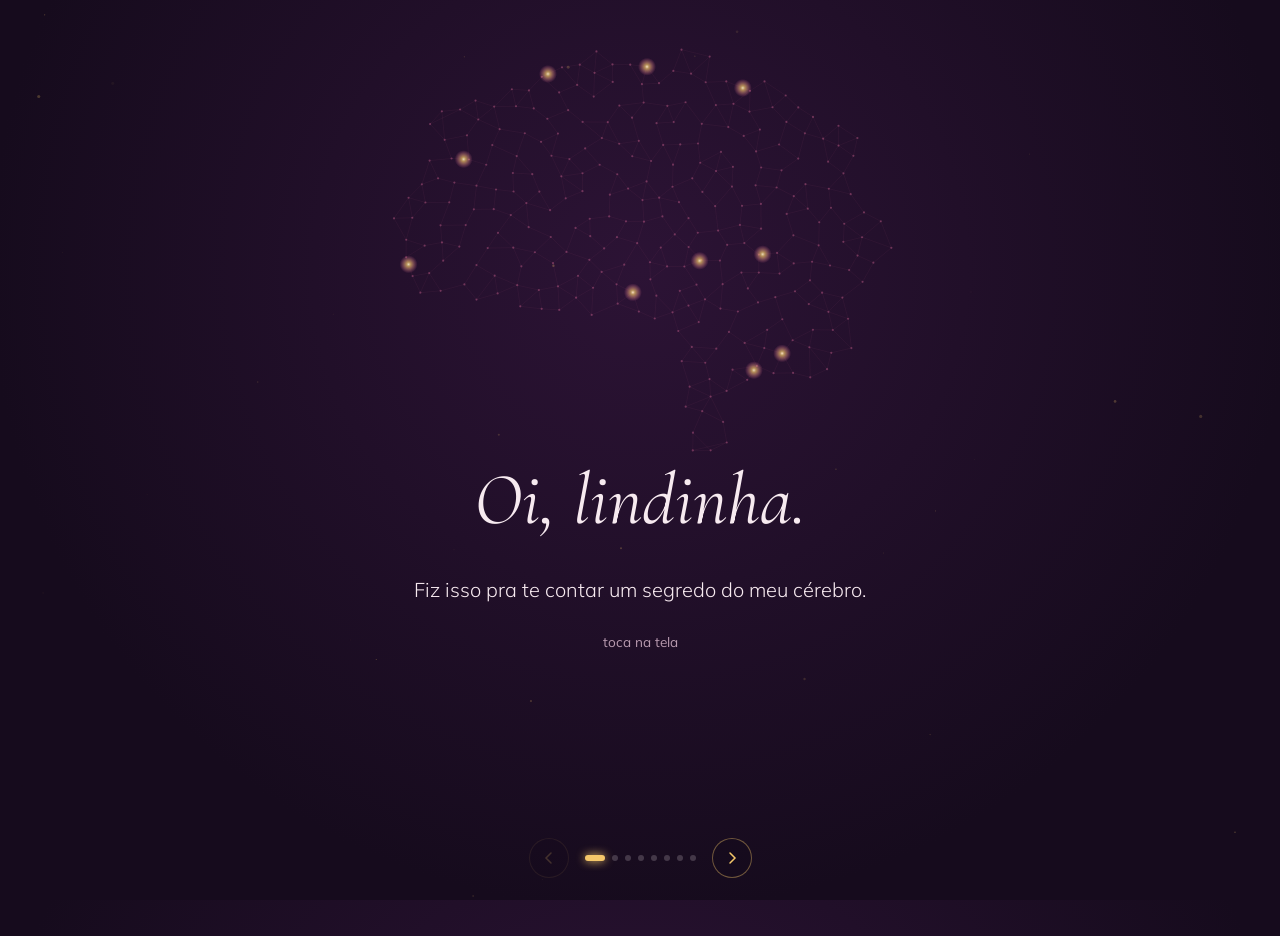
<file: index.html>
<!DOCTYPE html>
<html lang="pt-BR">
<head>
<meta charset="UTF-8">
<meta name="viewport" content="width=device-width, initial-scale=1, viewport-fit=cover">
<meta name="theme-color" content="#160b1d">
<title>Para Maynara</title>
<link rel="preconnect" href="https://fonts.googleapis.com">
<link rel="preconnect" href="https://fonts.gstatic.com" crossorigin>
<link href="https://fonts.googleapis.com/css2?family=Cormorant+Garamond:ital,wght@0,400;0,500;1,400;1,500&family=Mulish:wght@300;400&family=Parisienne&display=swap" rel="stylesheet">
<link rel="stylesheet" href="css/estilo.css">
</head>
<body>
<canvas id="ceu" aria-hidden="true"></canvas>

<main class="palco" id="palco" aria-live="polite">

  <section class="slide" data-luz=".04" data-foco="none" data-lay="intro">
    <div class="conteudo">
      <h1 data-r>Oi, lindinha.</h1>
      <p data-r>Fiz isso pra te contar um segredo do meu cérebro.</p>
      <div class="dica bloco"><span>toca na tela</span></div>
    </div>
  </section>

  <section class="slide" data-luz=".2" data-foco="memoria" data-lay="texto">
    <div class="conteudo">
      <h2 data-r>Sabia que o cérebro guarda os momentos felizes?</h2>
      <p data-r>E toda vez que a gente lembra, ele solta dopamina de novo. A gente sente tudo outra vez.</p>
    </div>
  </section>

  <section class="slide" data-luz=".45" data-foco="recompensa" data-lay="texto">
    <div class="conteudo">
      <h2 data-r>O meu tem uma reserva só pra isso.</h2>
      <p data-r>E ela tem nome:</p>
      <div class="nome" data-r data-vel=".13">Maynara</div>
    </div>
  </section>

  <section class="slide com-foto" data-luz=".6" data-foco="olfato" data-lay="foto">
    <div class="fotos bloco" data-fotos="0"></div>
    <div class="conteudo">
      <h2 data-r>Seu cheirinho</h2>
      <p data-r>Ele tem um atalho direto pra minha memória. Basta um sopro e eu tô pertinho de você de novo.</p>
    </div>
  </section>

  <section class="slide com-foto" data-luz=".75" data-foco="toque" data-lay="foto">
    <div class="fotos duas bloco" data-fotos="1,2"></div>
    <div class="conteudo">
      <h2 data-r>Seu abraço apertado. Sua mão na minha.</h2>
      <p data-r>Meu cérebro entende na hora: aqui é casa.</p>
    </div>
  </section>

  <section class="slide com-foto" data-luz=".9" data-foco="tudo" data-lay="foto">
    <div class="fotos bloco" data-fotos="3"></div>
    <div class="conteudo">
      <h2 data-r>Seus beijos, fofinha…</h2>
      <p data-r>Cada um ficou guardado aqui dentro. Brilhando.</p>
    </div>
  </section>

  <section class="slide" data-luz="1" data-foco="tudo" data-lay="texto" data-medidor>
    <div class="conteudo">
      <h2 data-r>Minha reserva de dopamina</h2>
      <div class="medidor bloco" data-marca>
        <div class="trilho"><div class="enchimento" id="enchimento"></div></div>
        <div class="leitura"><span>nível agora</span><strong id="percentual">0%</strong></div>
      </div>
      <div class="transborda" id="transborda"></div>
    </div>
  </section>

  <section class="slide" data-luz="1" data-foco="final" data-lay="final">
    <div class="conteudo">
      <h2 data-r>Obrigado por ser as minhas melhores memórias.</h2>
      <p data-r>Quando a saudade aperta, eu fecho os olhos e te encontro. E pronto, fico feliz de novo.</p>
      <div class="nome" data-r data-vel=".11">Te amo</div>
      <div class="assin" data-r data-vel=".08">Diogo</div>
    </div>
  </section>

</main>

<canvas id="fim" aria-hidden="true"></canvas>
<button class="denovo" id="denovo">Ver de novo</button>
<button class="som" id="som" aria-label="Pausar música"><span class="barras"><i></i><i></i><i></i></span></button>
<audio id="musica" preload="auto" src="assets/musica.mp3"></audio>

<nav class="nav" aria-label="Navegação">
  <button id="voltar" aria-label="Voltar"><svg width="16" height="16" viewBox="0 0 16 16" fill="none"><path d="M10 3L5 8l5 5" stroke="currentColor" stroke-width="1.5" stroke-linecap="round"/></svg></button>
  <div class="pontos" id="pontos"></div>
  <button id="avancar" aria-label="Avançar"><svg width="16" height="16" viewBox="0 0 16 16" fill="none"><path d="M6 3l5 5-5 5" stroke="currentColor" stroke-width="1.5" stroke-linecap="round"/></svg></button>
</nav>

<script type="module" src="js/principal.js"></script>
</body>
</html>
</file>
<file: css/estilo.css>
:root{
  --noite:#160b1d; --ameixa:#2c1335; --rosa:#ff7bb0; --ouro:#f4c76a; --marfim:#f7eaf0; --nevoa:#b99bb0;
  --serif:"Cormorant Garamond", Georgia, "Times New Roman", serif;
  --sans:"Mulish", system-ui, -apple-system, "Segoe UI", Roboto, sans-serif;
  --script:"Parisienne", "Snell Roundhand", "Apple Chancery", cursive;
  color-scheme:dark; box-sizing:border-box;
}
*,*::before,*::after{box-sizing:inherit}
html,body{height:100%;margin:0}
html{scroll-padding-top:env(safe-area-inset-top,0px)}
body{
  background:radial-gradient(ellipse at 50% 30%, var(--ameixa) 0%, var(--noite) 72%) var(--noite);
  color:var(--marfim); font-family:var(--sans); overflow:hidden;
  -webkit-tap-highlight-color:transparent; user-select:none; -webkit-user-select:none;
}
#ceu{position:fixed;inset:0;width:100%;height:100%;display:block}
.palco{position:relative;height:100%;width:100%;cursor:pointer;touch-action:manipulation}

.slide{
  position:absolute;inset:0;display:flex;flex-direction:column;align-items:center;justify-content:flex-end;
  text-align:center;padding:calc(24px + env(safe-area-inset-top,0px)) 26px calc(96px + env(safe-area-inset-bottom,0px));
  opacity:0;visibility:hidden;transform:scale(1.08);filter:blur(12px);
  transition:opacity .8s ease, transform 1s ease, filter .8s ease, visibility 0s linear 1s;
}
.slide.ativo{opacity:1;visibility:visible;transform:none;filter:none;transition:opacity 1s ease .2s, transform 1.2s cubic-bezier(.2,.7,.2,1) .2s, filter 1s ease .2s, visibility 0s}
.conteudo{width:100%;max-width:30rem}

h1,h2{font-family:var(--serif);font-weight:400;margin:0 0 .45em;line-height:1.1}
h1{font-size:clamp(2.8rem,13vw,4.6rem);font-style:italic}
h2{font-size:clamp(1.9rem,8.4vw,3rem);font-style:italic}
p{font-size:clamp(1.05rem,4.4vw,1.25rem);line-height:1.6;margin:0 0 .6em;font-weight:300}
.nome{font-family:var(--script);font-size:clamp(4rem,20vw,6.5rem);color:var(--ouro);line-height:1.1;margin:.05em 0 0;text-shadow:0 0 28px rgba(244,199,106,.55)}
.assin{font-family:var(--script);font-size:2rem;color:var(--rosa);margin-top:.2em}
.dica{font-size:.85rem;color:var(--nevoa);margin-top:2em}
.dica span{animation:respira 2.6s ease-in-out infinite;display:inline-block}
@keyframes respira{50%{opacity:.3}}

/* letras surgindo */
.palavra{display:inline-block;white-space:nowrap}
.letra{display:inline-block;opacity:0;filter:blur(10px);transform:translateY(.4em) scale(.85)}
.ativo .letra{animation:surgir 1s cubic-bezier(.2,.7,.2,1) forwards;animation-delay:var(--d)}
@keyframes surgir{
  0%{opacity:0;filter:blur(10px);transform:translateY(.4em) scale(.85);text-shadow:0 0 0 transparent}
  45%{opacity:1;text-shadow:0 0 18px rgba(244,199,106,.95)}
  100%{opacity:1;filter:blur(0);transform:none;text-shadow:0 0 0 transparent}
}
.nome .letra{animation-name:surgirNome;animation-duration:1.4s}
@keyframes surgirNome{0%{opacity:0;filter:blur(14px);transform:scale(1.6)}100%{opacity:1;filter:none;transform:none}}
.bloco{opacity:0;transform:scale(.85) rotate(-3deg);filter:blur(8px)}
.ativo .bloco{animation:bloco 1.4s cubic-bezier(.2,.8,.2,1) forwards;animation-delay:var(--d)}
@keyframes bloco{to{opacity:1;transform:none;filter:none}}
.completo .letra,.completo .bloco{animation-delay:0s !important;animation-duration:.35s !important}

/* fotos */
.fotos{display:flex;gap:14px;justify-content:center;margin-bottom:26px}
.foto{
  position:relative;width:min(62vw,280px);aspect-ratio:4/5;border-radius:6px 44px 6px 44px;overflow:hidden;
  box-shadow:0 0 0 1px rgba(244,199,106,.6),0 0 50px rgba(255,123,176,.35),0 0 120px rgba(244,199,106,.15);
  background:rgba(44,19,53,.6);
}
.fotos.duas .foto{width:min(40vw,210px)}
.fotos.duas .foto:first-child{transform:rotate(-4deg)}
.fotos.duas .foto:last-child{transform:rotate(4deg) translateY(14px)}
.foto.paisagem{width:min(84vw,360px);aspect-ratio:4/3;border-radius:6px 40px 6px 40px}
.foto img{width:100%;height:100%;object-fit:cover;display:block}
.ativo .foto img{animation:kenburns 14s ease-out forwards}
@keyframes kenburns{from{transform:scale(1.18)}to{transform:scale(1)}}
.foto::after{content:"";position:absolute;inset:0;background:linear-gradient(115deg,transparent 35%,rgba(255,236,190,.35) 50%,transparent 65%);transform:translateX(-120%)}
.ativo .foto::after{animation:reflexo 2.2s ease 1.6s forwards}
@keyframes reflexo{to{transform:translateX(120%)}}
.foto.vazia{display:flex;flex-direction:column;align-items:center;justify-content:center;gap:8px;color:var(--nevoa);font-family:var(--serif);font-style:italic;font-size:1.05rem}
.foto.vazia svg{width:34px;height:34px}

.miniaturas{display:flex;gap:10px;justify-content:center;margin-bottom:20px}
.miniaturas .foto{width:54px;aspect-ratio:1;border-radius:50%;animation:flutua 4s ease-in-out infinite}
.miniaturas .foto:nth-child(2){animation-delay:-1s}.miniaturas .foto:nth-child(3){animation-delay:-2s}.miniaturas .foto:nth-child(4){animation-delay:-3s}
.miniaturas .foto.vazia span{display:none}
.miniaturas .foto.vazia svg{width:20px;height:20px}
@keyframes flutua{50%{translate:0 -6px}}

/* medidor */
.medidor{width:min(340px,84vw);margin:1.2em auto 0}
.trilho{height:16px;border-radius:16px;background:rgba(247,234,240,.08);box-shadow:inset 0 0 0 1px rgba(244,199,106,.4);overflow:hidden}
.enchimento{height:100%;width:0;border-radius:16px;background:linear-gradient(90deg,var(--rosa),var(--ouro),#fff3d6,var(--ouro));background-size:200% 100%;box-shadow:0 0 22px var(--ouro);transition:width 3.4s cubic-bezier(.3,.7,.2,1);animation:brilho 2s linear infinite}
@keyframes brilho{to{background-position:-200% 0}}
.leitura{display:flex;justify-content:space-between;align-items:baseline;margin-top:.7em;font-size:.9rem;color:var(--nevoa)}
.leitura strong{font-family:var(--serif);font-size:2rem;font-weight:500;color:var(--ouro)}
.transborda{font-family:var(--serif);font-style:italic;font-size:1.5rem;color:var(--ouro);margin-top:.5em;min-height:1.5em}

.som{position:fixed;top:calc(14px + env(safe-area-inset-top,0px));right:14px;z-index:6;width:40px;height:40px;border-radius:50%;background:rgba(22,11,29,.45);border:1px solid rgba(244,199,106,.4);color:var(--ouro);display:grid;place-items:center;cursor:pointer;opacity:0;transition:opacity .8s}
.som.visivel{opacity:1}
.som:focus-visible{outline:2px solid var(--rosa);outline-offset:3px}
.som .barras{display:flex;gap:2px;align-items:flex-end;height:14px}
.som .barras i{width:2px;background:currentColor;border-radius:1px;animation:eq 1s ease-in-out infinite}
.som .barras i:nth-child(2){animation-delay:-.4s}.som .barras i:nth-child(3){animation-delay:-.7s}
.som.mudo .barras i{animation:none;height:3px}
@keyframes eq{0%,100%{height:4px}50%{height:14px}}
#fim{position:fixed;inset:0;width:100%;height:100%;z-index:7;pointer-events:none;opacity:0;transition:opacity 1.2s}
#fim.on{opacity:1}
.nav{transition:opacity .8s}
body.final-on .nav, body.final-on .som{opacity:0 !important;pointer-events:none}
.denovo{position:fixed;left:50%;bottom:calc(40px + env(safe-area-inset-bottom,0px));transform:translateX(-50%);z-index:8;background:none;border:1px solid rgba(244,199,106,.45);color:var(--ouro);font-family:var(--serif);font-style:italic;font-size:1.15rem;padding:.55em 1.4em;border-radius:40px;cursor:pointer;opacity:0;pointer-events:none;transition:opacity 1.5s}
.denovo.on{opacity:1;pointer-events:auto}
.denovo:focus-visible{outline:2px solid var(--rosa);outline-offset:3px}
/* navegação */
.nav{position:fixed;left:0;right:0;bottom:calc(22px + env(safe-area-inset-bottom,0px));display:flex;align-items:center;justify-content:center;gap:16px;z-index:5;pointer-events:none}
.nav button{pointer-events:auto;background:rgba(22,11,29,.4);border:1px solid rgba(244,199,106,.4);color:var(--ouro);width:40px;height:40px;border-radius:50%;cursor:pointer;display:grid;place-items:center}
.nav button:focus-visible{outline:2px solid var(--rosa);outline-offset:3px}
.nav button:disabled{opacity:.2;cursor:default}
.pontos{display:flex;gap:7px}
.pontos span{width:6px;height:6px;border-radius:6px;background:rgba(247,234,240,.2);transition:all .5s}
.pontos span.on{background:var(--ouro);box-shadow:0 0 10px var(--ouro);width:20px}

@media (min-width:761px){
  .slide{justify-content:center;padding-top:34vh}
  .slide.com-foto{padding-top:24px;flex-direction:row;gap:60px;justify-content:center;align-items:center;text-align:left}
  .slide.com-foto .fotos{margin:0}
  .slide.com-foto .conteudo{max-width:26rem}
}
@media (prefers-reduced-motion:reduce){
  .letra,.bloco{animation-duration:.01s !important;animation-delay:0s !important}
  .ativo .foto img,.miniaturas .foto,.dica span,.enchimento{animation:none}
}
</file>
